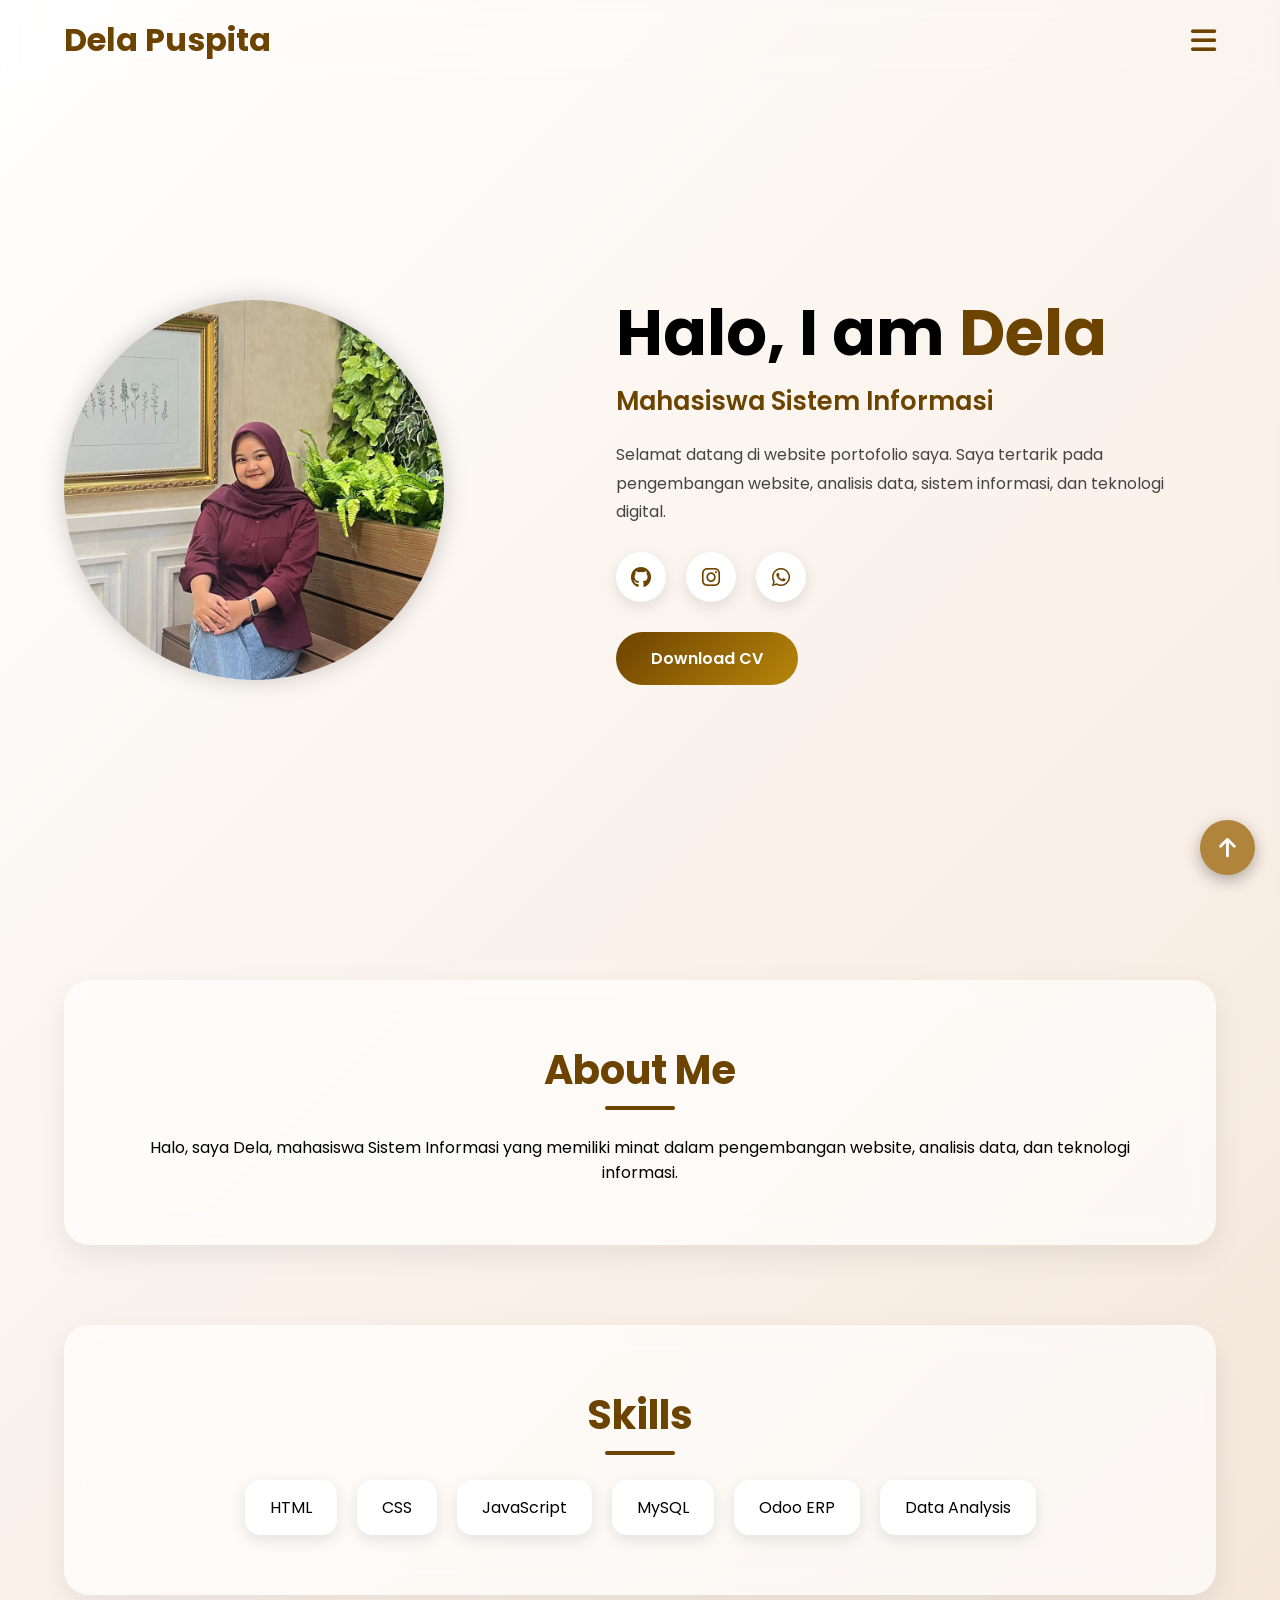
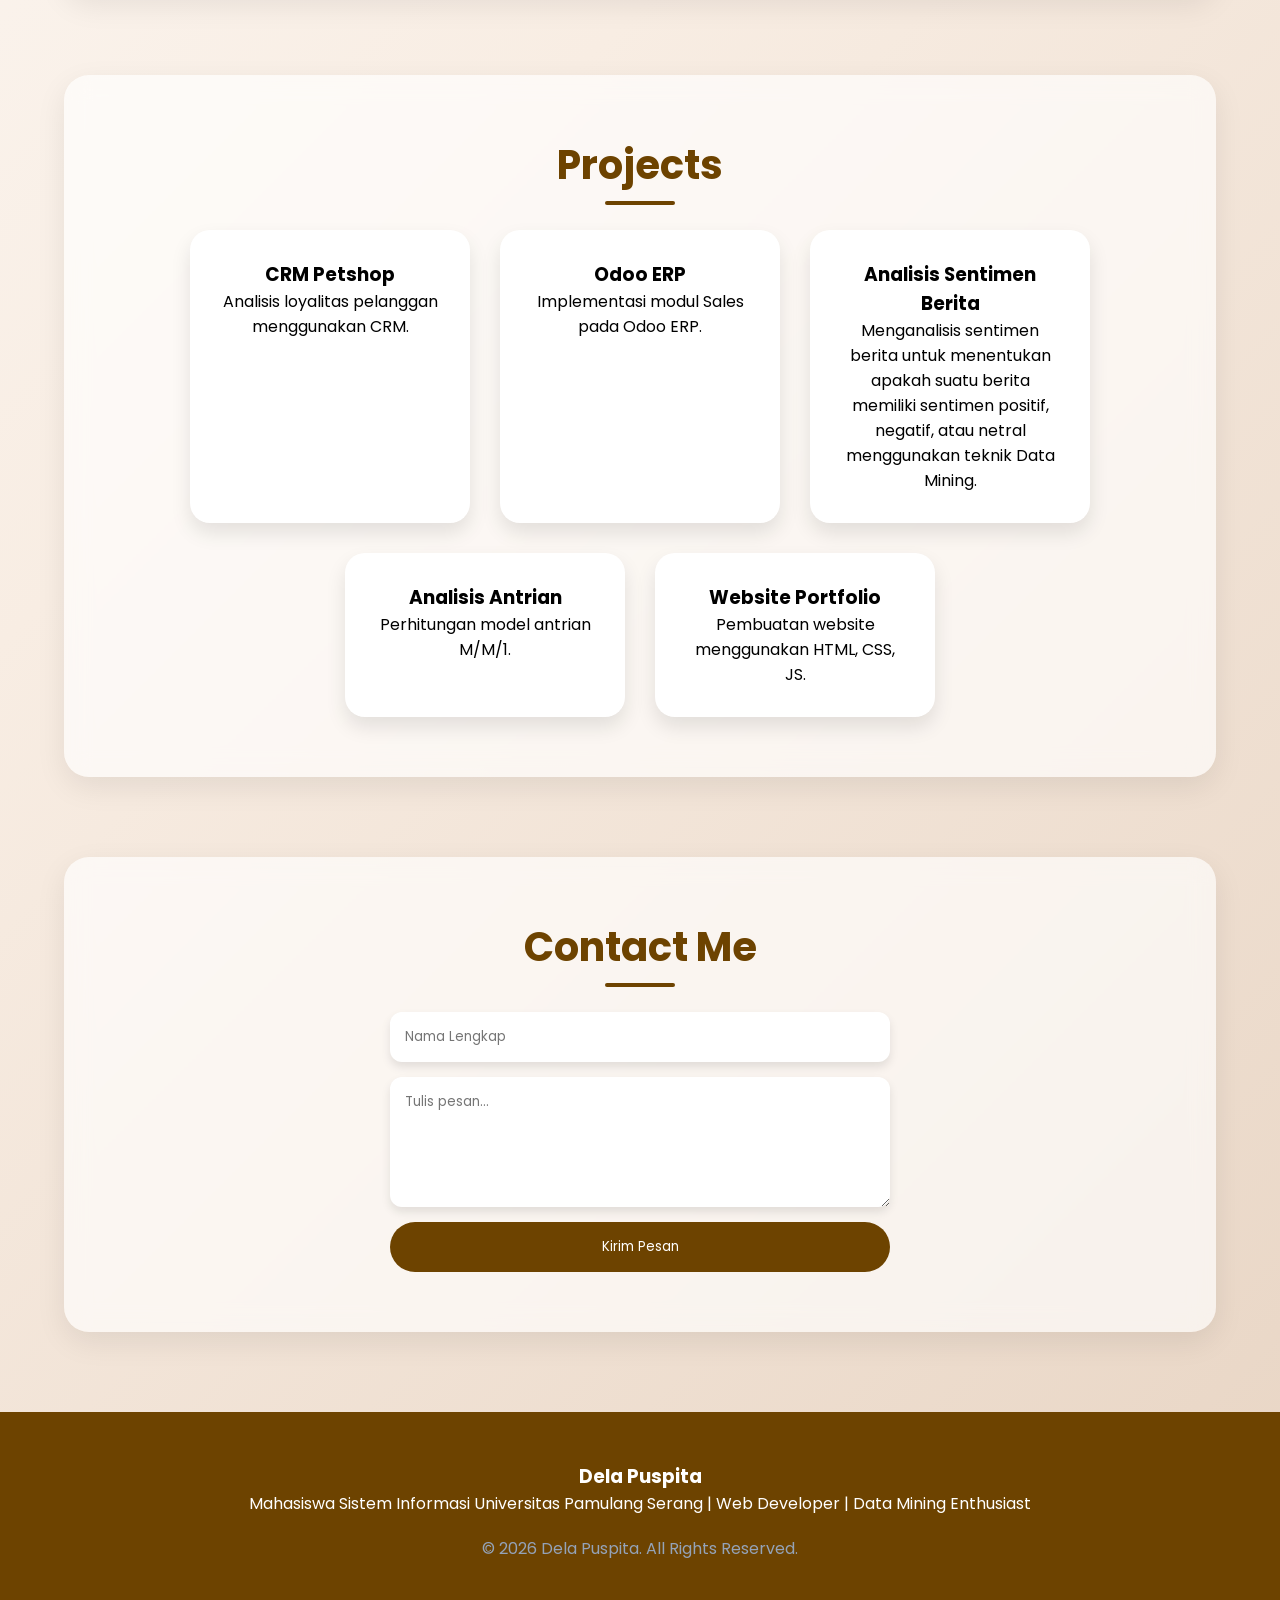
<file: index.html>
<!DOCTYPE html>
<html lang="en">
<head>
    <meta charset="UTF-8">
    <meta name="viewport" content="width=device-width, initial-scale=1.0">

    <title>Dela Portofolio</title>

    <link rel="stylesheet" href="style.css">

    <link rel="stylesheet"
    href="https://cdnjs.cloudflare.com/ajax/libs/font-awesome/6.7.2/css/all.min.css">
</head>

<body>

<nav>

    <div class="nav-container">

        <div class="logo">
            <span>Dela Puspita</span>
        </div>

        <i class="fa-solid fa-bars hamburg" onclick="openMenu()"></i>

    </div>

    <div class="dropdown">

        <i class="fa-solid fa-xmark cancel" onclick="closeMenu()"></i>

        <a href="#home" onclick="closeMenu()">Home</a>
        <a href="#about" onclick="closeMenu()">About</a>
        <a href="#skills" onclick="closeMenu()">Skills</a>
        <a href="#projects" onclick="closeMenu()">Projects</a>
        <a href="#contact" onclick="closeMenu()">Contact</a>

    </div>

</nav>

<div class="overlay" onclick="closeMenu()"></div>

<!-- HOME -->

<section id="home">

    <div class="main-container">

        <div class="image">
            <img src="dela.jpeg" alt="Dela">
        </div>

        <div class="content">

            <h1>Halo, I am <span>Dela</span></h1>

            <div class="typewriter">
                Mahasiswa Sistem Informasi
            </div>

            <p>
                Selamat datang di website portofolio saya.
                Saya tertarik pada pengembangan website,
                analisis data, sistem informasi,
                dan teknologi digital.
            </p>

            <div class="social-links">

                <a href="https://github.com/delaapusp" target="_blank">
                    <i class="fa-brands fa-github"></i>
                </a>

                <a href="https://www.instagram.com/delapsptaa_/" target="_blank">
                    <i class="fa-brands fa-instagram"></i>
                </a>

                <a href="https://wa.me/6287894187937" target="_blank">
                    <i class="fa-brands fa-whatsapp"></i>
                </a>

            </div>

            <div class="btn">
                <button onclick="downloadCV()">
                    Download CV
                </button>
            </div>

        </div>

    </div>

</section>

<!-- ABOUT -->

<section id="about" class="section">

    <h2>About Me</h2>

    <p>
        Halo, saya Dela, mahasiswa Sistem Informasi yang memiliki
        minat dalam pengembangan website, analisis data,
        dan teknologi informasi.
    </p>

</section>

<!-- SKILLS -->

<section id="skills" class="section">

    <h2>Skills</h2>

    <div class="skill-box">

        <div class="skill">HTML</div>
        <div class="skill">CSS</div>
        <div class="skill">JavaScript</div>
        <div class="skill">MySQL</div>
        <div class="skill">Odoo ERP</div>
        <div class="skill">Data Analysis</div>

    </div>

</section>

<!-- PROJECTS -->

<section id="projects" class="section">

    <h2>Projects</h2>

    <div class="card-container">

        <div class="card">
            <h3>CRM Petshop</h3>
            <p>Analisis loyalitas pelanggan menggunakan CRM.</p>
        </div>

        <div class="card">
            <h3>Odoo ERP</h3>
            <p>Implementasi modul Sales pada Odoo ERP.</p>
        </div>

        <div class="card">
    <h3>Analisis Sentimen Berita</h3>
    <p>
        Menganalisis sentimen berita untuk menentukan apakah suatu
        berita memiliki sentimen positif, negatif, atau netral
        menggunakan teknik Data Mining.
    </p>
</div>
        <div class="card">
            <h3>Analisis Antrian</h3>
            <p>Perhitungan model antrian M/M/1.</p>
        </div>

        <div class="card">
            <h3>Website Portfolio</h3>
            <p>Pembuatan website menggunakan HTML, CSS, JS.</p>
        </div>

    </div>

</section>

<!-- CONTACT -->

<section id="contact" class="section">

    <h2>Contact Me</h2>

    <form class="contact-form"
    onsubmit="sendWhatsApp(); return false;">

        <input
        type="text"
        id="nama"
        placeholder="Nama Lengkap"
        required>

        <textarea
        id="pesan"
        rows="5"
        placeholder="Tulis pesan..."
        required></textarea>

        <button type="submit">
            Kirim Pesan
        </button>

    </form>

</section>

<script>

function openMenu(){
    document.querySelector(".dropdown").classList.add("active");
    document.querySelector(".overlay").classList.add("active");
}

function closeMenu(){
    document.querySelector(".dropdown").classList.remove("active");
    document.querySelector(".overlay").classList.remove("active");
}

function downloadCV(){
    const link = document.createElement("a");
    link.href = "CV-Dela.pdf";
    link.download = "CV-Dela.pdf";
    link.click();
}

function sendWhatsApp(){

    let nama =
    document.getElementById("nama").value;

    let pesan =
    document.getElementById("pesan").value;

    let nomor = "6287894187937";

    let url =
    "https://wa.me/" + nomor +
    "?text=Halo Dela,%0A%0A" +
    "Nama: " + nama + "%0A" +
    "Pesan: " + pesan;

    window.open(url, "_blank");
}

/* Animasi Section */

const sections =
document.querySelectorAll(".section");

const observer =
new IntersectionObserver((entries)=>{

entries.forEach((entry)=>{

if(entry.isIntersecting){
entry.target.classList.add("show");
}

});

},{
threshold:0.2
});

sections.forEach((section)=>{
observer.observe(section);
});

</script>
<footer class="footer">
    <div class="footer-content">

        <h3>Dela Puspita</h3>

        <p>
            Mahasiswa Sistem Informasi Universitas Pamulang Serang |
            Web Developer |
            Data Mining Enthusiast
        </p>

        <p class="copyright">
            © 2026 Dela Puspita. All Rights Reserved.
        </p>

    </div>

    <!-- Back To Top -->
    <a href="#home" class="back-to-top">
        <i class="fas fa-arrow-up"></i>
    </a>

</footer>
</body>
</html>
</file>
<file: style.css>
@import url('https://fonts.googleapis.com/css2?family=Poppins:wght@300;400;500;600;700;800&display=swap');

*{
    margin: 0;
    padding: 0;
    box-sizing: border-box;
    font-family: 'Poppins', sans-serif;
}

html{
    scroll-behavior: smooth;
}

body{
    min-height: 100vh;
    overflow-x: hidden;
    background: linear-gradient(
        135deg,
        #ffffff,
        #f8ede3,
        #e8d5c4
    );
}

/*  NAVBAR  */

nav{
    width: 100%;
    height: 80px;
    position: sticky;
    top: 0;
    z-index: 1000;
    backdrop-filter: blur(10px);

    animation: slideDown 1s ease;
}

.nav-container{
    width: 90%;
    height: 100%;
    margin: auto;

    display: flex;
    justify-content: space-between;
    align-items: center;
}

.logo span{
    font-size: 2rem;
    font-weight: 700;
    color: rgb(109,67,0);
}

.links{
    display: flex;
    gap: 30px;
    align-items: center;
}

.link a{
    text-decoration: none;
    color: #333;
    font-size: 1rem;
    font-weight: 500;
    position: relative;
}

.link a::before{
    content: "";
    position: absolute;
    bottom: -5px;
    left: 0;

    width: 0%;
    height: 3px;

    background: rgb(109,67,0);

    transition: 0.3s;
}

.link a:hover::before{
    width: 100%;
}

.Contact-btn a{
    background: rgb(109,67,0);
    color: white;
    padding: 10px 20px;
    border-radius: 25px;
    transition: 0.3s;
}

.Contact-btn a:hover{
    background: rgb(85,52,0);
}

/*  HAMBURGER  */

.hamburg{
    display:block;
    font-size:1.8rem;
    color:rgb(109,67,0);
    cursor:pointer;
}

/*  OVERLAY  */

.overlay{
    position: fixed;
    inset: 0;

    background: rgba(0,0,0,0.3);
    backdrop-filter: blur(5px);

    display: none;
    z-index: 999;
}

.overlay.active{
    display: block;
}

/*  DROPDOWN DARK BLUR  */

.dropdown{
    position: fixed;
    top: 0;
    right: -320px;

    width: 280px;
    height: 100vh;

    background: rgba(20, 20, 20, 0.55);
    backdrop-filter: blur(20px);
    -webkit-backdrop-filter: blur(20px);

    border-left: 1px solid rgba(255,255,255,0.1);
    box-shadow: -10px 0 30px rgba(0,0,0,0.3);

    display: flex;
    flex-direction: column;
    align-items: center;
    gap: 12px;

    padding-top: 90px;

    transition: 0.5s ease;
    z-index: 1000;
}

.dropdown.active{
    right: 0;
}

/* Menu */

.dropdown a{
    width: 85%;

    text-decoration: none;
    text-align: center;

    color: white;
    font-size: 1rem;
    font-weight: 500;

    padding: 14px;

    border-radius: 12px;

    transition: all 0.3s ease;
}

.dropdown a:hover{
    background: rgba(255,255,255,0.15);
    color: #f5deb3;
    transform: translateX(-5px);
}

/* Tombol X */

.cancel{
    position: absolute;
    top: 25px;
    right: 25px;

    color: white;
    font-size: 2rem;

    cursor: pointer;
    transition: 0.3s;
}

.cancel:hover{
    color: #f5deb3;
    transform: rotate(90deg);
}

/*  HERO  */

.main-container{
    width: 90%;
    min-height: calc(100vh - 80px);

    margin: auto;

    display: flex;
    justify-content: space-between;
    align-items: center;

    gap: 80px;
}

/* section */

.section{
    width: 90%;
    margin: 100px auto;
    text-align: center;
}

.section h2{
    font-size: 2.5rem;
    color: rgb(109,67,0);
    margin-bottom: 30px;
}

/* skills */

.skill-box{
    display: flex;
    justify-content: center;
    gap: 20px;
    flex-wrap: wrap;
}

.skill{
    padding: 15px 25px;
    background: white;
    border-radius: 15px;
    box-shadow: 0 5px 15px rgba(0,0,0,0.1);
}

/*  PROJECTS  */

.card-container{
    display: flex;
    justify-content: center;
    gap: 30px;
    flex-wrap: wrap;
}

.card{
    width: 280px;
    padding: 30px;
    background: white;
    border-radius: 20px;
    box-shadow: 0 10px 20px rgba(0,0,0,0.1);
}

.card i{
    font-size: 2rem;
    color: rgb(109,67,0);
    margin-bottom: 15px;
}

/*  CONTACT  */

.contact-form{
    max-width: 500px;
    margin: auto;
    display: flex;
    flex-direction: column;
    gap: 15px;
}

.contact-form input,
.contact-form textarea{
    padding: 15px;
    border: none;
    border-radius: 12px;
    background: white;
    box-shadow: 0 5px 10px rgba(0,0,0,0.1);
}

.contact-form button{
    padding: 15px;
    border: none;
    border-radius: 30px;
    background: rgb(109,67,0);
    color: white;
    cursor: pointer;
}

.section{
    width: 90%;
    margin: 80px auto;
    padding: 60px;

    background: rgba(255,255,255,0.65);
    backdrop-filter: blur(12px);

    border-radius: 25px;
    box-shadow: 0 10px 30px rgba(0,0,0,0.08);
}

.section h2{
    position: relative;
    display: inline-block;
    margin-bottom: 35px;
}

.section h2::after{
    content: "";
    position: absolute;
    left: 50%;
    bottom: -10px;
    transform: translateX(-50%);

    width: 70px;
    height: 4px;

    background: rgb(109,67,0);
    border-radius: 10px;
}

/*  MOBILE  */

@media(max-width:768px){

}

/* FOTO */

.image{
    width: 380px;
    height: 380px;
    border-radius: 50%;
    overflow: hidden;
    box-shadow: 0 0 25px rgba(0,0,0,0.2);
}

.image img{
    width: 100%;
    height: 100%;
    object-fit: cover;
    object-position: 25% center;
    transform: scale(1.4);
}

/* TEXT */

.content{
    max-width: 600px;
}

.content h1{
    font-size: 4rem;
    line-height: 1.2;
    margin-bottom: 10px;
}

.content h1 span{
    color: rgb(109,67,0);
}

.typewriter{
    font-size: 1.6rem;
    font-weight: 600;
    color: rgb(109,67,0);
    margin-bottom: 20px;
}

.content p{
    color: #444;
    line-height: 1.8;
    margin-bottom: 25px;
}

/*  SOCIAL  */

.social-links{
    display: flex;
    gap: 20px;
    margin-bottom: 30px;
}

.social-links a{
    width: 50px;
    height: 50px;

    border-radius: 50%;

    background: white;
    color: rgb(109,67,0);

    display: flex;
    justify-content: center;
    align-items: center;

    text-decoration: none;
    font-size: 1.3rem;

    box-shadow: 0 5px 15px rgba(0,0,0,0.1);

    transition: 0.3s;
}

.social-links a:hover{
    background: rgb(109,67,0);
    color: white;
    transform: translateY(-6px);
}

/*  BUTTON  */

.btn button{
    padding: 14px 35px;

    border: none;
    border-radius: 50px;

    background: linear-gradient(
        135deg,
        rgb(109,67,0),
        rgb(184,134,11)
    );

    color: white;
    font-size: 1rem;
    font-weight: 600;

    cursor: pointer;
    transition: 0.3s;
}

.btn button:hover{
    transform: translateY(-5px);
    box-shadow: 0 10px 25px rgba(109,67,0,0.3);
}

/*  MOBILE  */

@media(max-width:768px){

    .links{
        display: none;
    }

    .hamburg{
        display: block;
    }

    .main-container{
        flex-direction: column;
        text-align: center;
        justify-content: center;
        padding: 40px 0;
        gap: 40px;
    }

    .image{
        width: 280px;
        height: 280px;
    }

    .content{
        max-width: 100%;
    }

    .content h1{
        font-size: 2.5rem;
    }

    .typewriter{
        font-size: 1.2rem;
    }

    .social-links{
        justify-content: center;
    }

    .btn{
        display: flex;
        justify-content: center;
    }
}

@keyframes slideDown{
    from{
        opacity:0;
        transform:translateY(-50px);
    }

    to{
        opacity:1;
        transform:translateY(0);
    }
}

.section{
    opacity: 0;
    transform: translateY(100px);
    transition: all 1s ease;
}

.section.show{
    opacity: 1;
    transform: translateY(0);
}

/* ================= FOOTER ================= */

.footer{
    background:rgb(109,67,0);
    color:white;
    padding:50px 20px;
    text-align:center;
    position:relative;
}

.copyright{
    margin-top:20px;
    color:#94a3b8;
}

/* ================= BACK TO TOP ================= */

.back-to-top{
    position:fixed;
    right:25px;
    bottom:25px;
    width:55px;
    height:55px;
    background: rgb(177, 132, 59);
    color:white;
    border-radius:50%;
    display:flex;
    justify-content:center;
    align-items:center;
    text-decoration:none;
    font-size:22px;
    box-shadow:0 5px 15px rgba(0,0,0,.3);
    transition:.3s;
    z-index:999;
}

.back-to-top:hover{
    background:  rgb(235, 224, 208);
    transform:translateY(-5px);
}
</file>
